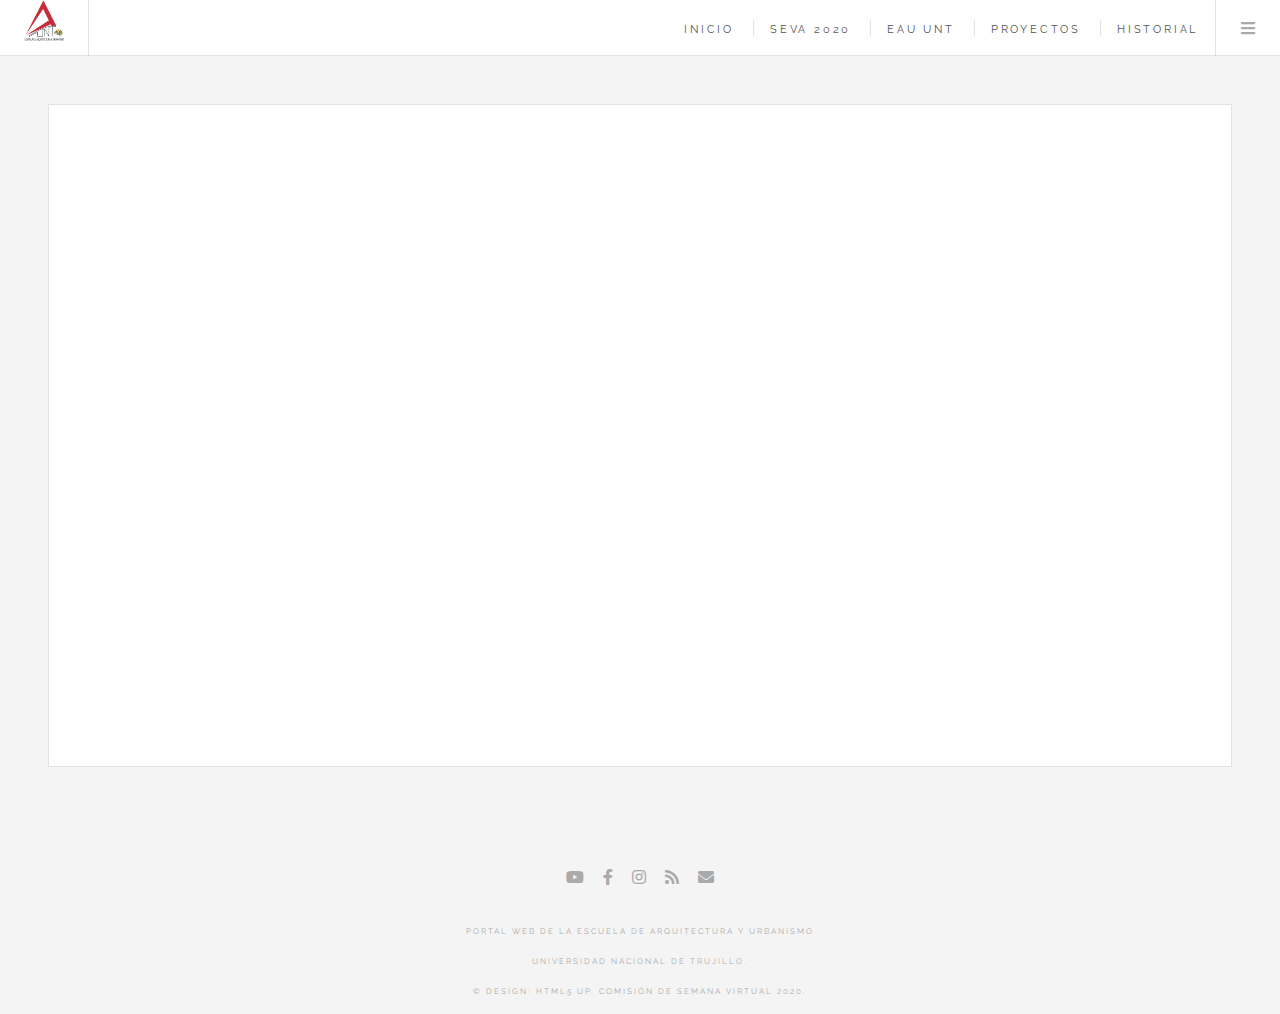
<file: contacto.html>
<!DOCTYPE HTML>
<!--
	Universidad Nacional de Trujillo
	Escuela de Arquitectura y Urbanismo
	Template from Future Imperfect by HTML5 UP
	html5up.net | @ajlkn
	Free for personal and commercial use under the CCA 3.0 license (html5up.net/license)
	Plantilla de Future Imperfect by HTML5 UP (html5up.net|@ajlkn)
	Modificado por alumnos de la escuela de arquitectura y urbanismo de la universidad nacional de Trujillo para propósitos no comerciales.
	Referencias personales de los alumnos en /staff.html
-->
<html>
	<head>
		<title>Inicio</title>
		<meta charset="utf-8" />
		<meta name="viewport" content="width=device-width, initial-scale=1, user-scalable=no" />
		<link rel="stylesheet" href="assets/css/main.css" />
		</head>
	<body class="is-preload">

		<!-- Wrapper -->
			<div id="wrapper">

				<!-- Header -->
						<header id="header">
						<h1><a href="Index.html">
							<img alt="Logo AU" src="images/LOGO AU.png" width="40px" />
							</a></h1>
						<nav class="links">	
							<ul class="align-right">
								<li><a href="Index.html">Inicio</a></li>
                                <li><a href="seva2020">SEVA 2020</a></li>
								<li><a href="ceau.html">EAU UNT</a></li>
								<li><a href="galeria proyectos.html">Proyectos</a></li>
								<li><a style="margin-right: 1.5em" href="historial.html">Historial</a></li>
							</ul>	
						</nav>
						<nav class="main">
							<ul>
									<li class="menu">
									<a class="fa-bars" href="#menu">Menu</a>
								</li>
							</ul>
						</nav>
					</header>

				<!-- Menu -->
					<section id="menu">

						<!-- Search 
							<section>
								<form class="search" method="get" action="#">
									<input type="text" name="query" placeholder="Search" />
								</form>
							</section>
						-->

						<!-- Links -->
							<section>
								<ul class="links">
									<li>
										<a href="Index.html">
											<h3>Inicio</h3>
											<p>Conócenos</p>
										</a>
									</li>
									<li>
										<a href="seva2020.html">
											<h3>SEVA 2020</h3>
											<p>¡Semana Virtual!</p>
										</a>
									</li>
									<li>
										<a href="ceau.html">
											<h3>EAU UNT</h3>
											<p>Escuela de Arquitectura y Urbanismo</p>
										</a>
									</li>
									<li>
										<a href="galeria proyectos.html">
											<h3>Proyectos</h3>
											<p>¡Conoce a nuestros alumnos y sus proyectos!</p>
										</a>
									</li>
									<li>
										<a href="historial.html">
											<h3>Historial </h3>
											<p>Mira los eventos anteriores de la escuela</p>
										</a>
									</li>
								</ul>
							</section>

						<!-- Actions
							<section>
								<ul class="actions stacked">
									<li><a href="#" class="button large fit">Log In</a></li>
								</ul>
							</section>
							-->
					</section>
						 
				<!-- Main -->
			  <div id="main">
						<!--Upper Main-->
						<article class="post">
							<iframe height="588" title="Embedded Wufoo Form" allowtransparency="true" frameborder="0" scrolling="no" style="width:100%;border:none" src="https://vardem.wufoo.com/embed/m1kvh6190fk4wq9/"> <a href="https://vardem.wufoo.com/forms/m1kvh6190fk4wq9/">Fill out my Wufoo form!</a> </iframe>
							</article>

						
<!-- Footer -->
	

				</div>
		</div>
				  </body>
		
	<section id="footer" align="center">
						<ul class="icons">
							<li><a target="_blank" href="#" class="icon brands fa-youtube"><span class="label">Youtube</span></a></li>
							<li><a target="_blank" href="https://www.facebook.com/Arquitectura.UNT" class="icon brands fa-facebook-f"><span class="label">Facebook</span></a></li>
							<li><a target="_blank" href="https://www.instagram.com/arquitectura.unt" class="icon brands fa-instagram"><span class="label">Instagram</span></a></li>	
							<li><a target="_blank" href="https://www.unitru.edu.pe/" class="icon solid fa-rss"><span class="label">RSS</span></a></li>
							<li><a target="_blank" href="contacto.html" class="icon solid fa-envelope"><span class="label">Email</span></a></li>
						</ul>
						<p class="copyright">Portal web de la Escuela de arquitectura y Urbanismo</p>
						<p class="copyright"><a target="_blank" href="https://www.unitru.edu.pe/">Universidad Nacional de Trujillo.</a></p>
						<p class="copyright">&copy;  Design: <a>HTML5 UP</a>. Comisión de Semana Virtual 2020.</p>
	</section>
</html>
</file>
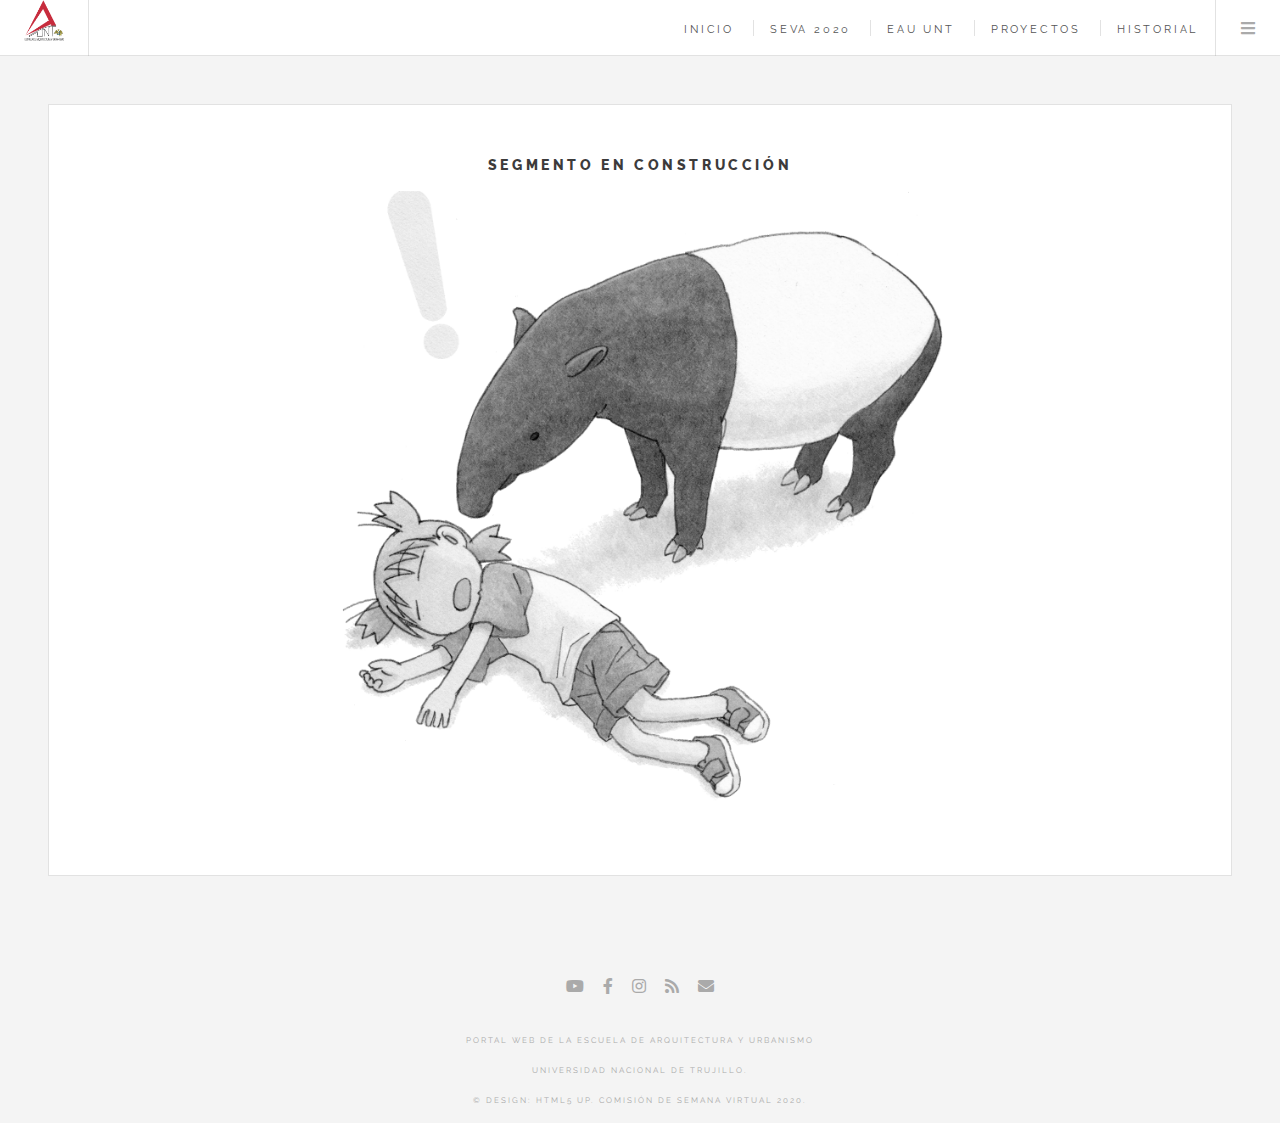
<file: historial.html>
<!DOCTYPE HTML>
<!--
	Universidad Nacional de Trujillo
	Escuela de Arquitectura y Urbanismo
	Template from Future Imperfect by HTML5 UP
	html5up.net | @ajlkn
	Free for personal and commercial use under the CCA 3.0 license (html5up.net/license)
	Plantilla de Future Imperfect by HTML5 UP (html5up.net|@ajlkn)
	Modificado por alumnos de la escuela de arquitectura y urbanismo de la universidad nacional de Trujillo para propósitos no comerciales.
	Referencias personales de los alumnos en /staff.html
-->
<html>
	<head>
		<title>Inicio</title>
		<meta charset="utf-8" />
		<meta name="viewport" content="width=device-width, initial-scale=1, user-scalable=no" />
		<link rel="stylesheet" href="assets/css/main.css" />
		</head>
	<body class="is-preload">

		<!-- Wrapper -->
			<div id="wrapper">

				<!-- Header -->
						<header id="header">
						<h1><a href="Index.html">
							<img alt="Logo AU" src="images/LOGO AU.png" width="40px" />
							</a></h1>
						<nav class="links">	
							<ul class="align-right">
								<li><a href="Index.html">Inicio</a></li>
                                <li><a href="seva2020">SEVA 2020</a></li>
								<li><a href="ceau.html">EAU UNT</a></li>
								<li><a href="galeria proyectos.html">Proyectos</a></li>
								<li><a style="margin-right: 1.5em" href="historial.html">Historial</a></li>
							</ul>	
						</nav>
						<nav class="main">
							<ul>
									<li class="menu">
									<a class="fa-bars" href="#menu">Menu</a>
								</li>
							</ul>
						</nav>
					</header>

				<!-- Menu -->
					<section id="menu">

						<!-- Search 
							<section>
								<form class="search" method="get" action="#">
									<input type="text" name="query" placeholder="Search" />
								</form>
							</section>
						-->

						<!-- Links -->
							<section>
								<ul class="links">
									<li>
										<a href="Index.html">
											<h3>Inicio</h3>
											<p>Conócenos</p>
										</a>
									</li>
									<li>
										<a href="seva2020.html">
											<h3>SEVA 2020</h3>
											<p>¡Semana Virtual!</p>
										</a>
									</li>
									<li>
										<a href="ceau.html">
											<h3>EAU UNT</h3>
											<p>Escuela de Arquitectura y Urbanismo</p>
										</a>
									</li>
									<li>
										<a href="galeria proyectos.html">
											<h3>Proyectos</h3>
											<p>¡Conoce a nuestros alumnos y sus proyectos!</p>
										</a>
									</li>
									<li>
										<a href="historial.html">
											<h3>Historial </h3>
											<p>Mira los eventos anteriores de la escuela</p>
										</a>
									</li>
								</ul>
							</section>

						
							
					</section>
						 
				<!-- Main -->
			  <div id="main">
						<!--Upper Main-->
						<article class="post">
							<div class="image main" align="center">
							<h3> segmento en construcción</h3>
								<a style="filter: grayscale(50)">
								<img src="images/1538386173311.png" alt="">
									</a>
							</div>
							
								 </article>

						
<!-- Footer -->
	

				</div>
		</div>
				  </body>
		
	<section id="footer" align="center">
						<ul class="icons">
							<li><a target="_blank" href="#" class="icon brands fa-youtube"><span class="label">Youtube</span></a></li>
							<li><a target="_blank" href="https://www.facebook.com/Arquitectura.UNT" class="icon brands fa-facebook-f"><span class="label">Facebook</span></a></li>
							<li><a target="_blank" href="https://www.instagram.com/arquitectura.unt" class="icon brands fa-instagram"><span class="label">Instagram</span></a></li>	
							<li><a target="_blank" href="https://www.unitru.edu.pe/" class="icon solid fa-rss"><span class="label">RSS</span></a></li>
							<li><a target="_blank" href="contacto.html" class="icon solid fa-envelope"><span class="label">Email</span></a></li>
						</ul>
						<p class="copyright">Portal web de la Escuela de arquitectura y Urbanismo</p>
						<p class="copyright"><a target="_blank" href="https://www.unitru.edu.pe/">Universidad Nacional de Trujillo.</a></p>
						<p class="copyright">&copy;  Design: <a>HTML5 UP</a>. Comisión de Semana Virtual 2020.</p>
	</section>
</html>
</file>
<file: assets/css/main.css>
@import url(fontawesome-all.min.css);
@import url("https://fonts.googleapis.com/css?family=Source+Sans+Pro:400,700|Raleway:400,800,900");

/*
	Future Imperfect by HTML5 UP
	html5up.net | @ajlkn
	Free for personal and commercial use under the CCA 3.0 license (html5up.net/license)
*/

html,body,div,span,applet,object,iframe,h1,h2,h3,h4,h5,h6,p,blockquote,pre,a,abbr,acronym,address,big,cite,code,del,dfn,em,img,ins,kbd,q,s,samp,small,strike,strong,sub,sup,tt,var,b,u,i,center,dl,dt,dd,ol,ul,li,fieldset,form,label,legend,table,caption,tbody,tfoot,thead,tr,th,td,article,aside,canvas,details,embed,figure,figcaption,footer,header,hgroup,menu,nav,output,ruby,section,summary,time,mark,audio,video 
{
    margin: 0;
    padding: 0;
    border: 0;
    font-size: 100%;
    font: inherit;
    vertical-align: baseline;
}

article,
aside,
details,
figcaption,
figure,
footer,
header,
hgroup,
menu,
nav,
section {
    display: block;
}

body {
    line-height: 1;
}

ol,
ul {
    list-style: none;
}

blockquote,
q {
    quotes: none;
}

blockquote:before,
blockquote:after,
q:before,
q:after {
    content: '';
    content: none;
}

table {
    border-collapse: collapse;
    border-spacing: 0;
}

body {
    -webkit-text-size-adjust: none;
}

mark {
    background-color: transparent;
    color: inherit;
}

input::-moz-focus-inner {
    border: 0;
    padding: 0;
}

input,
select,
textarea {
    -moz-appearance: none;
    -webkit-appearance: none;
    -ms-appearance: none;
    appearance: none;
}


/* Basic */

@-ms-viewport {
    width: device-width;
}

body {
    -ms-overflow-style: scrollbar;
}

@media screen and (max-width: 480px) {
    html,
    body {
        min-width: 320px;
    }
}

html {
    box-sizing: border-box;
}

*,
*:before,
*:after {
    box-sizing: inherit;
}

body {
    background: #f4f4f4;
}

body.is-preload *,
body.is-preload *:before,
body.is-preload *:after {
    -moz-animation: none !important;
    -webkit-animation: none !important;
    -ms-animation: none !important;
    animation: none !important;
    -moz-transition: none !important;
    -webkit-transition: none !important;
    -ms-transition: none !important;
    transition: none !important;
}


/* Type */

body,
input,
select,
textarea {
    color: #555;
    font-family: "Source Sans Pro", Helvetica, sans-serif;
    font-size: 14pt;
    font-weight: 400;
    line-height: 1.75;
}

@media screen and (max-width: 1680px) {
    body,
    input,
    select,
    textarea {
        font-size: 12pt;
    }
}

@media screen and (max-width: 1280px) {
    body,
    input,
    select,
    textarea {
        font-size: 12pt;
    }
}

@media screen and (max-width: 980px) {
    body,
    input,
    select,
    textarea {
        font-size: 12pt;
    }
}

@media screen and (max-width: 736px) {
    body,
    input,
    select,
    textarea {
        font-size: 12pt;
    }
}

@media screen and (max-width: 480px) {
    body,
    input,
    select,
    textarea {
        font-size: 12pt;
    }
}

a {
    -moz-transition: color 0.2s ease, border-bottom-color 0.2s ease;
    -webkit-transition: color 0.2s ease, border-bottom-color 0.2s ease;
    -ms-transition: color 0.2s ease, border-bottom-color 0.2s ease;
    transition: color 0.2s ease, border-bottom-color 0.2s ease;
    /*border-bottom: dotted 1px rgba(160, 160, 160, 0.65);*/
    color: inherit;
    text-decoration: none;
}

a:before {
    -moz-transition: color 0.2s ease;
    -webkit-transition: color 0.2s ease;
    -ms-transition: color 0.2s ease;
    transition: color 0.2s ease;
}

a:hover {
    border-bottom-color: transparent;
    color: black;
}

a:hover:before {
    color: red !important;
}

strong,
b {
    color: #3c3b3b;
    font-weight: 700;
}

em,
i {
    font-style: italic;
}

p {
    margin: 0 0 2em 0;
}

h1,
h2,
h3,
h4,
h5,
h6 {
    color: #3c3b3b;
    font-family: "Raleway", Helvetica, sans-serif;
    font-weight: 800;
    letter-spacing: 0.25em;
    line-height: 1.65;
    margin: 0 0 1em 0;
    text-transform: uppercase;
}

h1 a,
h2 a,
h3 a,
h4 a,
h5 a,
h6 a {
    color: inherit;
    border-bottom: 0;
}

h2 {
    font-size: 1.1em;
}

h3 {
    font-size: 0.9em;
}

h4 {
    font-size: 0.7em;
}

h5 {
    font-size: 0.7em;
}

h6 {
    font-size: 0.7em;
}

sub {
    font-size: 0.8em;
    position: relative;
    top: 0.5em;
}

sup {
    font-size: 0.8em;
    position: relative;
    top: -0.5em;
}

blockquote {
    border-left: solid 4px rgba(160, 160, 160, 0.3);
    font-style: italic;
    margin: 0 0 2em 0;
    padding: 0.5em 0 0.5em 2em;
}

code {
    background: rgba(160, 160, 160, 0.075);
    border: solid 1px rgba(160, 160, 160, 0.3);
    font-family: "Courier New", monospace;
    font-size: 0.9em;
    margin: 0 0.25em;
    padding: 0.25em 0.65em;
}

pre {
    -webkit-overflow-scrolling: touch;
    font-family: "Courier New", monospace;
    font-size: 0.9em;
    margin: 0 0 2em 0;
}

pre code {
    display: block;
    line-height: 1.75em;
    padding: 1em 1.5em;
    overflow-x: auto;
}

hr {
    border: 0;
    border-bottom: solid 1px rgba(160, 160, 160, 0.3);
    margin: 2em 0;
}

hr.major {
    margin: 3em 0;
}

.align-left {
    text-align: left;
}

.align-center {
    text-align: center;
}

.align-right {
    text-align: right;
}


/* Row */

.row {
    display: flex;
    flex-wrap: wrap;
    box-sizing: border-box;
    align-items: stretch;
}

.row>* {
    box-sizing: border-box;
}

.row.gtr-uniform>*> :last-child {
    margin-bottom: 0;
}

.row.aln-left {
    justify-content: flex-start;
}

.row.aln-center {
    justify-content: center;
}

.row.aln-right {
    justify-content: flex-end;
}

.row.aln-top {
    align-items: flex-start;
}

.row.aln-middle {
    align-items: center;
}

.row.aln-bottom {
    align-items: flex-end;
}

.row>.imp {
    order: -1;
}

.row>.col-1 {
    width: 8.33333%;
}

.row>.off-1 {
    margin-left: 8.33333%;
}

.row>.col-2 {
    width: 16.66667%;
}

.row>.off-2 {
    margin-left: 16.66667%;
}

.row>.col-3 {
    width: 25%;
}

.row>.off-3 {
    margin-left: 25%;
}

.row>.col-4 {
    width: 33.33333%;
}

.row>.off-4 {
    margin-left: 33.33333%;
}

.row>.col-5 {
    width: 41.66667%;
}

.row>.off-5 {
    margin-left: 41.66667%;
}

.row>.col-6 {
    width: 50%;
}

.row>.off-6 {
    margin-left: 50%;
}

.row>.col-7 {
    width: 58.33333%;
}

.row>.off-7 {
    margin-left: 58.33333%;
}

.row>.col-8 {
    width: 66.66667%;
}

.row>.off-8 {
    margin-left: 66.66667%;
}

.row>.col-9 {
    width: 75%;
}

.row>.off-9 {
    margin-left: 75%;
}

.row>.col-10 {
    width: 83.33333%;
}

.row>.off-10 {
    margin-left: 83.33333%;
}

.row>.col-11 {
    width: 91.66667%;
}

.row>.off-11 {
    margin-left: 91.66667%;
}

.row>.col-12 {
    width: 100%;
}

.row>.off-12 {
    margin-left: 100%;
}

.row.gtr-0 {
    margin-top: 0;
    margin-left: 0em;
}

.row.gtr-0>* {
    padding: 0 0 0 0em;
}

.row.gtr-0.gtr-uniform {
    margin-top: 0em;
}

.row.gtr-0.gtr-uniform>* {
    padding-top: 0em;
}

.row.gtr-25 {
    margin-top: 0;
    margin-left: -0.25em;
}

.row.gtr-25>* {
    padding: 0 0 0 0.25em;
}

.row.gtr-25.gtr-uniform {
    margin-top: -0.25em;
}

.row.gtr-25.gtr-uniform>* {
    padding-top: 0.25em;
}

.row.gtr-50 {
    margin-top: 0;
    margin-left: -0.5em;
}

.row.gtr-50>* {
    padding: 0 0 0 0.5em;
}

.row.gtr-50.gtr-uniform {
    margin-top: -0.5em;
}

.row.gtr-50.gtr-uniform>* {
    padding-top: 0.5em;
}

.row {
    margin-top: 0;
    margin-left: -1em;
}

.row>* {
    padding: 0 0 0 1em;
}

.row.gtr-uniform {
    margin-top: -1em;
}

.row.gtr-uniform>* {
    padding-top: 1em;
}

.row.gtr-150 {
    margin-top: 0;
    margin-left: -1.5em;
}

.row.gtr-150>* {
    padding: 0 0 0 1.5em;
}

.row.gtr-150.gtr-uniform {
    margin-top: -1.5em;
}

.row.gtr-150.gtr-uniform>* {
    padding-top: 1.5em;
}

.row.gtr-200 {
    margin-top: 0;
    margin-left: -2em;
}

.row.gtr-200>* {
    padding: 0 0 0 2em;
}

.row.gtr-200.gtr-uniform {
    margin-top: -2em;
}

.row.gtr-200.gtr-uniform>* {
    padding-top: 2em;
}

@media screen and (max-width: 1680px) {
    .row {
        display: flex;
        flex-wrap: wrap;
        box-sizing: border-box;
        align-items: stretch;
    }
    .row>* {
        box-sizing: border-box;
    }
    .row.gtr-uniform>*> :last-child {
        margin-bottom: 0;
    }
    .row.aln-left {
        justify-content: flex-start;
    }
    .row.aln-center {
        justify-content: center;
    }
    .row.aln-right {
        justify-content: flex-end;
    }
    .row.aln-top {
        align-items: flex-start;
    }
    .row.aln-middle {
        align-items: center;
    }
    .row.aln-bottom {
        align-items: flex-end;
    }
    .row>.imp-xlarge {
        order: -1;
    }
    .row>.col-1-xlarge {
        width: 8.33333%;
    }
    .row>.off-1-xlarge {
        margin-left: 8.33333%;
    }
    .row>.col-2-xlarge {
        width: 16.66667%;
    }
    .row>.off-2-xlarge {
        margin-left: 16.66667%;
    }
    .row>.col-3-xlarge {
        width: 25%;
    }
    .row>.off-3-xlarge {
        margin-left: 25%;
    }
    .row>.col-4-xlarge {
        width: 33.33333%;
    }
    .row>.off-4-xlarge {
        margin-left: 33.33333%;
    }
    .row>.col-5-xlarge {
        width: 41.66667%;
    }
    .row>.off-5-xlarge {
        margin-left: 41.66667%;
    }
    .row>.col-6-xlarge {
        width: 50%;
    }
    .row>.off-6-xlarge {
        margin-left: 50%;
    }
    .row>.col-7-xlarge {
        width: 58.33333%;
    }
    .row>.off-7-xlarge {
        margin-left: 58.33333%;
    }
    .row>.col-8-xlarge {
        width: 66.66667%;
    }
    .row>.off-8-xlarge {
        margin-left: 66.66667%;
    }
    .row>.col-9-xlarge {
        width: 75%;
    }
    .row>.off-9-xlarge {
        margin-left: 75%;
    }
    .row>.col-10-xlarge {
        width: 83.33333%;
    }
    .row>.off-10-xlarge {
        margin-left: 83.33333%;
    }
    .row>.col-11-xlarge {
        width: 91.66667%;
    }
    .row>.off-11-xlarge {
        margin-left: 91.66667%;
    }
    .row>.col-12-xlarge {
        width: 100%;
    }
    .row>.off-12-xlarge {
        margin-left: 100%;
    }
    .row.gtr-0 {
        margin-top: 0;
        margin-left: 0em;
    }
    .row.gtr-0>* {
        padding: 0 0 0 0em;
    }
    .row.gtr-0.gtr-uniform {
        margin-top: 0em;
    }
    .row.gtr-0.gtr-uniform>* {
        padding-top: 0em;
    }
    .row.gtr-25 {
        margin-top: 0;
        margin-left: -0.25em;
    }
    .row.gtr-25>* {
        padding: 0 0 0 0.25em;
    }
    .row.gtr-25.gtr-uniform {
        margin-top: -0.25em;
    }
    .row.gtr-25.gtr-uniform>* {
        padding-top: 0.25em;
    }
    .row.gtr-50 {
        margin-top: 0;
        margin-left: -0.5em;
    }
    .row.gtr-50>* {
        padding: 0 0 0 0.5em;
    }
    .row.gtr-50.gtr-uniform {
        margin-top: -0.5em;
    }
    .row.gtr-50.gtr-uniform>* {
        padding-top: 0.5em;
    }
    .row {
        margin-top: 0;
        margin-left: -1em;
    }
    .row>* {
        padding: 0 0 0 1em;
    }
    .row.gtr-uniform {
        margin-top: -1em;
    }
    .row.gtr-uniform>* {
        padding-top: 1em;
    }
    .row.gtr-150 {
        margin-top: 0;
        margin-left: -1.5em;
    }
    .row.gtr-150>* {
        padding: 0 0 0 1.5em;
    }
    .row.gtr-150.gtr-uniform {
        margin-top: -1.5em;
    }
    .row.gtr-150.gtr-uniform>* {
        padding-top: 1.5em;
    }
    .row.gtr-200 {
        margin-top: 0;
        margin-left: -2em;
    }
    .row.gtr-200>* {
        padding: 0 0 0 2em;
    }
    .row.gtr-200.gtr-uniform {
        margin-top: -2em;
    }
    .row.gtr-200.gtr-uniform>* {
        padding-top: 2em;
    }
}

@media screen and (max-width: 1280px) {
    .row {
        display: flex;
        flex-wrap: wrap;
        box-sizing: border-box;
        align-items: stretch;
    }
    .row>* {
        box-sizing: border-box;
    }
    .row.gtr-uniform>*> :last-child {
        margin-bottom: 0;
    }
    .row.aln-left {
        justify-content: flex-start;
    }
    .row.aln-center {
        justify-content: center;
    }
    .row.aln-right {
        justify-content: flex-end;
    }
    .row.aln-top {
        align-items: flex-start;
    }
    .row.aln-middle {
        align-items: center;
    }
    .row.aln-bottom {
        align-items: flex-end;
    }
    .row>.imp-large {
        order: -1;
    }
    .row>.col-1-large {
        width: 8.33333%;
    }
    .row>.off-1-large {
        margin-left: 8.33333%;
    }
    .row>.col-2-large {
        width: 16.66667%;
    }
    .row>.off-2-large {
        margin-left: 16.66667%;
    }
    .row>.col-3-large {
        width: 25%;
    }
    .row>.off-3-large {
        margin-left: 25%;
    }
    .row>.col-4-large {
        width: 33.33333%;
    }
    .row>.off-4-large {
        margin-left: 33.33333%;
    }
    .row>.col-5-large {
        width: 41.66667%;
    }
    .row>.off-5-large {
        margin-left: 41.66667%;
    }
    .row>.col-6-large {
        width: 50%;
    }
    .row>.off-6-large {
        margin-left: 50%;
    }
    .row>.col-7-large {
        width: 58.33333%;
    }
    .row>.off-7-large {
        margin-left: 58.33333%;
    }
    .row>.col-8-large {
        width: 66.66667%;
    }
    .row>.off-8-large {
        margin-left: 66.66667%;
    }
    .row>.col-9-large {
        width: 75%;
    }
    .row>.off-9-large {
        margin-left: 75%;
    }
    .row>.col-10-large {
        width: 83.33333%;
    }
    .row>.off-10-large {
        margin-left: 83.33333%;
    }
    .row>.col-11-large {
        width: 91.66667%;
    }
    .row>.off-11-large {
        margin-left: 91.66667%;
    }
    .row>.col-12-large {
        width: 100%;
    }
    .row>.off-12-large {
        margin-left: 100%;
    }
    .row.gtr-0 {
        margin-top: 0;
        margin-left: 0em;
    }
    .row.gtr-0>* {
        padding: 0 0 0 0em;
    }
    .row.gtr-0.gtr-uniform {
        margin-top: 0em;
    }
    .row.gtr-0.gtr-uniform>* {
        padding-top: 0em;
    }
    .row.gtr-25 {
        margin-top: 0;
        margin-left: -0.25em;
    }
    .row.gtr-25>* {
        padding: 0 0 0 0.25em;
    }
    .row.gtr-25.gtr-uniform {
        margin-top: -0.25em;
    }
    .row.gtr-25.gtr-uniform>* {
        padding-top: 0.25em;
    }
    .row.gtr-50 {
        margin-top: 0;
        margin-left: -0.5em;
    }
    .row.gtr-50>* {
        padding: 0 0 0 0.5em;
    }
    .row.gtr-50.gtr-uniform {
        margin-top: -0.5em;
    }
    .row.gtr-50.gtr-uniform>* {
        padding-top: 0.5em;
    }
    .row {
        margin-top: 0;
        margin-left: -1em;
    }
    .row>* {
        padding: 0 0 0 1em;
    }
    .row.gtr-uniform {
        margin-top: -1em;
    }
    .row.gtr-uniform>* {
        padding-top: 1em;
    }
    .row.gtr-150 {
        margin-top: 0;
        margin-left: -1.5em;
    }
    .row.gtr-150>* {
        padding: 0 0 0 1.5em;
    }
    .row.gtr-150.gtr-uniform {
        margin-top: -1.5em;
    }
    .row.gtr-150.gtr-uniform>* {
        padding-top: 1.5em;
    }
    .row.gtr-200 {
        margin-top: 0;
        margin-left: -2em;
    }
    .row.gtr-200>* {
        padding: 0 0 0 2em;
    }
    .row.gtr-200.gtr-uniform {
        margin-top: -2em;
    }
    .row.gtr-200.gtr-uniform>* {
        padding-top: 2em;
    }
}

@media screen and (max-width: 980px) {
    .row {
        display: flex;
        flex-wrap: wrap;
        box-sizing: border-box;
        align-items: stretch;
    }
    .row>* {
        box-sizing: border-box;
    }
    .row.gtr-uniform>*> :last-child {
        margin-bottom: 0;
    }
    .row.aln-left {
        justify-content: flex-start;
    }
    .row.aln-center {
        justify-content: center;
    }
    .row.aln-right {
        justify-content: flex-end;
    }
    .row.aln-top {
        align-items: flex-start;
    }
    .row.aln-middle {
        align-items: center;
    }
    .row.aln-bottom {
        align-items: flex-end;
    }
    .row>.imp-medium {
        order: -1;
    }
    .row>.col-1-medium {
        width: 8.33333%;
    }
    .row>.off-1-medium {
        margin-left: 8.33333%;
    }
    .row>.col-2-medium {
        width: 16.66667%;
    }
    .row>.off-2-medium {
        margin-left: 16.66667%;
    }
    .row>.col-3-medium {
        width: 25%;
    }
    .row>.off-3-medium {
        margin-left: 25%;
    }
    .row>.col-4-medium {
        width: 33.33333%;
    }
    .row>.off-4-medium {
        margin-left: 33.33333%;
    }
    .row>.col-5-medium {
        width: 41.66667%;
    }
    .row>.off-5-medium {
        margin-left: 41.66667%;
    }
    .row>.col-6-medium {
        width: 50%;
    }
    .row>.off-6-medium {
        margin-left: 50%;
    }
    .row>.col-7-medium {
        width: 58.33333%;
    }
    .row>.off-7-medium {
        margin-left: 58.33333%;
    }
    .row>.col-8-medium {
        width: 66.66667%;
    }
    .row>.off-8-medium {
        margin-left: 66.66667%;
    }
    .row>.col-9-medium {
        width: 75%;
    }
    .row>.off-9-medium {
        margin-left: 75%;
    }
    .row>.col-10-medium {
        width: 83.33333%;
    }
    .row>.off-10-medium {
        margin-left: 83.33333%;
    }
    .row>.col-11-medium {
        width: 91.66667%;
    }
    .row>.off-11-medium {
        margin-left: 91.66667%;
    }
    .row>.col-12-medium {
        width: 100%;
    }
    .row>.off-12-medium {
        margin-left: 100%;
    }
    .row.gtr-0 {
        margin-top: 0;
        margin-left: 0em;
    }
    .row.gtr-0>* {
        padding: 0 0 0 0em;
    }
    .row.gtr-0.gtr-uniform {
        margin-top: 0em;
    }
    .row.gtr-0.gtr-uniform>* {
        padding-top: 0em;
    }
    .row.gtr-25 {
        margin-top: 0;
        margin-left: -0.25em;
    }
    .row.gtr-25>* {
        padding: 0 0 0 0.25em;
    }
    .row.gtr-25.gtr-uniform {
        margin-top: -0.25em;
    }
    .row.gtr-25.gtr-uniform>* {
        padding-top: 0.25em;
    }
    .row.gtr-50 {
        margin-top: 0;
        margin-left: -0.5em;
    }
    .row.gtr-50>* {
        padding: 0 0 0 0.5em;
    }
    .row.gtr-50.gtr-uniform {
        margin-top: -0.5em;
    }
    .row.gtr-50.gtr-uniform>* {
        padding-top: 0.5em;
    }
    .row {
        margin-top: 0;
        margin-left: -1em;
    }
    .row>* {
        padding: 0 0 0 1em;
    }
    .row.gtr-uniform {
        margin-top: -1em;
    }
    .row.gtr-uniform>* {
        padding-top: 1em;
    }
    .row.gtr-150 {
        margin-top: 0;
        margin-left: -1.5em;
    }
    .row.gtr-150>* {
        padding: 0 0 0 1.5em;
    }
    .row.gtr-150.gtr-uniform {
        margin-top: -1.5em;
    }
    .row.gtr-150.gtr-uniform>* {
        padding-top: 1.5em;
    }
    .row.gtr-200 {
        margin-top: 0;
        margin-left: -2em;
    }
    .row.gtr-200>* {
        padding: 0 0 0 2em;
    }
    .row.gtr-200.gtr-uniform {
        margin-top: -2em;
    }
    .row.gtr-200.gtr-uniform>* {
        padding-top: 2em;
    }
}

@media screen and (max-width: 736px) {
    .row {
        display: flex;
        flex-wrap: wrap;
        box-sizing: border-box;
        align-items: stretch;
    }
    .row>* {
        box-sizing: border-box;
    }
    .row.gtr-uniform>*> :last-child {
        margin-bottom: 0;
    }
    .row.aln-left {
        justify-content: flex-start;
    }
    .row.aln-center {
        justify-content: center;
    }
    .row.aln-right {
        justify-content: flex-end;
    }
    .row.aln-top {
        align-items: flex-start;
    }
    .row.aln-middle {
        align-items: center;
    }
    .row.aln-bottom {
        align-items: flex-end;
    }
    .row>.imp-small {
        order: -1;
    }
    .row>.col-1-small {
        width: 8.33333%;
    }
    .row>.off-1-small {
        margin-left: 8.33333%;
    }
    .row>.col-2-small {
        width: 16.66667%;
    }
    .row>.off-2-small {
        margin-left: 16.66667%;
    }
    .row>.col-3-small {
        width: 25%;
    }
    .row>.off-3-small {
        margin-left: 25%;
    }
    .row>.col-4-small {
        width: 33.33333%;
    }
    .row>.off-4-small {
        margin-left: 33.33333%;
    }
    .row>.col-5-small {
        width: 41.66667%;
    }
    .row>.off-5-small {
        margin-left: 41.66667%;
    }
    .row>.col-6-small {
        width: 50%;
    }
    .row>.off-6-small {
        margin-left: 50%;
    }
    .row>.col-7-small {
        width: 58.33333%;
    }
    .row>.off-7-small {
        margin-left: 58.33333%;
    }
    .row>.col-8-small {
        width: 66.66667%;
    }
    .row>.off-8-small {
        margin-left: 66.66667%;
    }
    .row>.col-9-small {
        width: 75%;
    }
    .row>.off-9-small {
        margin-left: 75%;
    }
    .row>.col-10-small {
        width: 83.33333%;
    }
    .row>.off-10-small {
        margin-left: 83.33333%;
    }
    .row>.col-11-small {
        width: 91.66667%;
    }
    .row>.off-11-small {
        margin-left: 91.66667%;
    }
    .row>.col-12-small {
        width: 100%;
    }
    .row>.off-12-small {
        margin-left: 100%;
    }
    .row.gtr-0 {
        margin-top: 0;
        margin-left: 0em;
    }
    .row.gtr-0>* {
        padding: 0 0 0 0em;
    }
    .row.gtr-0.gtr-uniform {
        margin-top: 0em;
    }
    .row.gtr-0.gtr-uniform>* {
        padding-top: 0em;
    }
    .row.gtr-25 {
        margin-top: 0;
        margin-left: -0.25em;
    }
    .row.gtr-25>* {
        padding: 0 0 0 0.25em;
    }
    .row.gtr-25.gtr-uniform {
        margin-top: -0.25em;
    }
    .row.gtr-25.gtr-uniform>* {
        padding-top: 0.25em;
    }
    .row.gtr-50 {
        margin-top: 0;
        margin-left: -0.5em;
    }
    .row.gtr-50>* {
        padding: 0 0 0 0.5em;
    }
    .row.gtr-50.gtr-uniform {
        margin-top: -0.5em;
    }
    .row.gtr-50.gtr-uniform>* {
        padding-top: 0.5em;
    }
    .row {
        margin-top: 0;
        margin-left: -1em;
    }
    .row>* {
        padding: 0 0 0 1em;
    }
    .row.gtr-uniform {
        margin-top: -1em;
    }
    .row.gtr-uniform>* {
        padding-top: 1em;
    }
    .row.gtr-150 {
        margin-top: 0;
        margin-left: -1.5em;
    }
    .row.gtr-150>* {
        padding: 0 0 0 1.5em;
    }
    .row.gtr-150.gtr-uniform {
        margin-top: -1.5em;
    }
    .row.gtr-150.gtr-uniform>* {
        padding-top: 1.5em;
    }
    .row.gtr-200 {
        margin-top: 0;
        margin-left: -2em;
    }
    .row.gtr-200>* {
        padding: 0 0 0 2em;
    }
    .row.gtr-200.gtr-uniform {
        margin-top: -2em;
    }
    .row.gtr-200.gtr-uniform>* {
        padding-top: 2em;
    }
}

@media screen and (max-width: 480px) {
    .row {
        display: flex;
        flex-wrap: wrap;
        box-sizing: border-box;
        align-items: stretch;
    }
    .row>* {
        box-sizing: border-box;
    }
    .row.gtr-uniform>*> :last-child {
        margin-bottom: 0;
    }
    .row.aln-left {
        justify-content: flex-start;
    }
    .row.aln-center {
        justify-content: center;
    }
    .row.aln-right {
        justify-content: flex-end;
    }
    .row.aln-top {
        align-items: flex-start;
    }
    .row.aln-middle {
        align-items: center;
    }
    .row.aln-bottom {
        align-items: flex-end;
    }
    .row>.imp-xsmall {
        order: -1;
    }
    .row>.col-1-xsmall {
        width: 8.33333%;
    }
    .row>.off-1-xsmall {
        margin-left: 8.33333%;
    }
    .row>.col-2-xsmall {
        width: 16.66667%;
    }
    .row>.off-2-xsmall {
        margin-left: 16.66667%;
    }
    .row>.col-3-xsmall {
        width: 25%;
    }
    .row>.off-3-xsmall {
        margin-left: 25%;
    }
    .row>.col-4-xsmall {
        width: 33.33333%;
    }
    .row>.off-4-xsmall {
        margin-left: 33.33333%;
    }
    .row>.col-5-xsmall {
        width: 41.66667%;
    }
    .row>.off-5-xsmall {
        margin-left: 41.66667%;
    }
    .row>.col-6-xsmall {
        width: 50%;
    }
    .row>.off-6-xsmall {
        margin-left: 50%;
    }
    .row>.col-7-xsmall {
        width: 58.33333%;
    }
    .row>.off-7-xsmall {
        margin-left: 58.33333%;
    }
    .row>.col-8-xsmall {
        width: 66.66667%;
    }
    .row>.off-8-xsmall {
        margin-left: 66.66667%;
    }
    .row>.col-9-xsmall {
        width: 75%;
    }
    .row>.off-9-xsmall {
        margin-left: 75%;
    }
    .row>.col-10-xsmall {
        width: 83.33333%;
    }
    .row>.off-10-xsmall {
        margin-left: 83.33333%;
    }
    .row>.col-11-xsmall {
        width: 91.66667%;
    }
    .row>.off-11-xsmall {
        margin-left: 91.66667%;
    }
    .row>.col-12-xsmall {
        width: 100%;
    }
    .row>.off-12-xsmall {
        margin-left: 100%;
    }
    .row.gtr-0 {
        margin-top: 0;
        margin-left: 0em;
    }
    .row.gtr-0>* {
        padding: 0 0 0 0em;
    }
    .row.gtr-0.gtr-uniform {
        margin-top: 0em;
    }
    .row.gtr-0.gtr-uniform>* {
        padding-top: 0em;
    }
    .row.gtr-25 {
        margin-top: 0;
        margin-left: -0.25em;
    }
    .row.gtr-25>* {
        padding: 0 0 0 0.25em;
    }
    .row.gtr-25.gtr-uniform {
        margin-top: -0.25em;
    }
    .row.gtr-25.gtr-uniform>* {
        padding-top: 0.25em;
    }
    .row.gtr-50 {
        margin-top: 0;
        margin-left: -0.5em;
    }
    .row.gtr-50>* {
        padding: 0 0 0 0.5em;
    }
    .row.gtr-50.gtr-uniform {
        margin-top: -0.5em;
    }
    .row.gtr-50.gtr-uniform>* {
        padding-top: 0.5em;
    }
    .row {
        margin-top: 0;
        margin-left: -1em;
    }
    .row>* {
        padding: 0 0 0 1em;
    }
    .row.gtr-uniform {
        margin-top: -1em;
    }
    .row.gtr-uniform>* {
        padding-top: 1em;
    }
    .row.gtr-150 {
        margin-top: 0;
        margin-left: -1.5em;
    }
    .row.gtr-150>* {
        padding: 0 0 0 1.5em;
    }
    .row.gtr-150.gtr-uniform {
        margin-top: -1.5em;
    }
    .row.gtr-150.gtr-uniform>* {
        padding-top: 1.5em;
    }
    .row.gtr-200 {
        margin-top: 0;
        margin-left: -2em;
    }
    .row.gtr-200>* {
        padding: 0 0 0 2em;
    }
    .row.gtr-200.gtr-uniform {
        margin-top: -2em;
    }
    .row.gtr-200.gtr-uniform>* {
        padding-top: 2em;
    }
}


/* Author */

.author {
    display: -moz-flex;
    display: -webkit-flex;
    display: -ms-flex;
    display: flex;
    -moz-flex-direction: row;
    -webkit-flex-direction: row;
    -ms-flex-direction: row;
    flex-direction: row;
    -moz-align-items: center;
    -webkit-align-items: center;
    -ms-align-items: center;
    align-items: center;
    -moz-justify-content: -moz-flex-end;
    -webkit-justify-content: -webkit-flex-end;
    -ms-justify-content: -ms-flex-end;
    justify-content: flex-end;
    border-bottom: 0;
    font-family: "Raleway", Helvetica, sans-serif;
    font-size: 0.6em;
    font-weight: 400;
    letter-spacing: 0.25em;
    text-transform: uppercase;
    white-space: nowrap;
}

.author .name {
    -moz-transition: border-bottom-color 0.2s ease;
    -webkit-transition: border-bottom-color 0.2s ease;
    -ms-transition: border-bottom-color 0.2s ease;
    transition: border-bottom-color 0.2s ease;
    border-bottom: dotted 1px rgba(160, 160, 160, 0.65);
    display: block;
    margin: 0 1.5em 0 0;
}

.author img {
    border-radius: 100%;
    display: block;
    width: 4em;
}

.author:hover .name {
    border-bottom-color: transparent;
}


/* Blurb */

.blurb h2 {
    font-size: 0.8em;
    margin: 0 0 1.5em 0;
}

.blurb h3 {
    font-size: 0.7em;
}

.blurb p {
    font-size: 0.9em;
}


/* Box */

.box {
    border: solid 1px rgba(160, 160, 160, 0.3);
    margin-bottom: 2em;
    padding: 1.5em;
}

.box> :last-child,
.box> :last-child> :last-child,
.box> :last-child> :last-child> :last-child {
    margin-bottom: 0;
}

.box.alt {
    border: 0;
    border-radius: 0;
    padding: 0;
}



/*------/ Socials /------*/

.socials-a .list-inline-item:not(:last-child) {
    margin-right: 25px;
}


/* Button */

input[type="submit"],
input[type="reset"],
input[type="button"],
button,
.button {
    -moz-appearance: none;
    -webkit-appearance: none;
    -ms-appearance: none;
    appearance: none;
    -moz-transition: background-color 0.2s ease, box-shadow 0.2s ease, color 0.2s ease;
    -webkit-transition: background-color 0.2s ease, box-shadow 0.2s ease, color 0.2s ease;
    -ms-transition: background-color 0.2s ease, box-shadow 0.2s ease, color 0.2s ease;
    transition: background-color 0.2s ease, box-shadow 0.2s ease, color 0.2s ease;
    background-color: transparent;
    border: 0;
    box-shadow: inset 0 0 0 1px rgba(160, 160, 160, 0.3);
    color: #3c3b3b !important;
    cursor: pointer;
    display: inline-block;
    font-family: "Raleway", Helvetica, sans-serif;
    font-size: 0.6em;
    font-weight: 800;
    height: 4.8125em;
    letter-spacing: 0.25em;
    line-height: 4.8125em;
    padding: 0 2.5em;
    text-align: center;
    text-decoration: none;
    text-transform: uppercase;
    white-space: nowrap;
}

input[type="submit"]:hover,
input[type="reset"]:hover,
input[type="button"]:hover,
button:hover,
.button:hover {
    box-shadow: inset 0 0 0 1px darkred;
    color: darkred!important;
}

input[type="submit"]:hover:active,
input[type="reset"]:hover:active,
input[type="button"]:hover:active,
button:hover:active,
.button:hover:active {
    background-color: rgba(46, 186, 174, 0.05);
}

input[type="submit"]:before,
input[type="submit"]:after,
input[type="reset"]:before,
input[type="reset"]:after,
input[type="button"]:before,
input[type="button"]:after,
button:before,
button:after,
.button:before,
.button:after {
    color: #aaaaaa;
    position: relative;
}

input[type="submit"]:before,
input[type="reset"]:before,
input[type="button"]:before,
button:before,
.button:before {
    left: -1em;
    padding: 0 0 0 0.75em;
}

input[type="submit"]:after,
input[type="reset"]:after,
input[type="button"]:after,
button:after,
.button:after {
    left: 1em;
    padding: 0 0.75em 0 0;
}

input[type="submit"].fit,
input[type="reset"].fit,
input[type="button"].fit,
button.fit,
.button.fit {
    width: 100%;
}

input[type="submit"].large,
input[type="reset"].large,
input[type="button"].large,
button.large,
.button.large {
    font-size: 0.7em;
    padding: 0 3em;
}

input[type="submit"].small,
input[type="reset"].small,
input[type="button"].small,
button.small,
.button.small {
    font-size: 0.5em;
}

input[type="submit"].disabled,
input[type="submit"]:disabled,
input[type="reset"].disabled,
input[type="reset"]:disabled,
input[type="button"].disabled,
input[type="button"]:disabled,
button.disabled,
button:disabled,
.button.disabled,
.button:disabled {
    pointer-events: none;
    color: rgba(160, 160, 160, 0.3) !important;
}

input[type="submit"].disabled:before,
input[type="submit"]:disabled:before,
input[type="reset"].disabled:before,
input[type="reset"]:disabled:before,
input[type="button"].disabled:before,
input[type="button"]:disabled:before,
button.disabled:before,
button:disabled:before,
.button.disabled:before,
.button:disabled:before {
    color: rgba(160, 160, 160, 0.3) !important;
}


/* Form */

form {
    margin: 0 0 2em 0;
}

form.search {
    text-decoration: none;
    position: relative;
}

form.search:before {
    -moz-osx-font-smoothing: grayscale;
    -webkit-font-smoothing: antialiased;
    display: inline-block;
    font-style: normal;
    font-variant: normal;
    text-rendering: auto;
    line-height: 1;
    text-transform: none !important;
    font-family: 'Font Awesome 5 Free';
    font-weight: 900;
}

form.search:before {
    color: #aaaaaa;
    content: '\f002';
    display: block;
    height: 2.75em;
    left: 0;
    line-height: 2.75em;
    position: absolute;
    text-align: center;
    top: 0;
    width: 2.5em;
}

form.search>input:first-child {
    padding-left: 2.5em;
}

label {
    color: #3c3b3b;
    display: block;
    font-size: 0.9em;
    font-weight: 700;
    margin: 0 0 1em 0;
}

input[type="text"],
input[type="password"],
input[type="email"],
input[type="tel"],
select,
textarea {
    -moz-appearance: none;
    -webkit-appearance: none;
    -ms-appearance: none;
    appearance: none;
    background: rgba(160, 160, 160, 0.075);
    border: none;
    border: solid 1px rgba(160, 160, 160, 0.3);
    border-radius: 0;
    color: inherit;
    display: block;
    outline: 0;
    padding: 0 1em;
    text-decoration: none;
    width: 100%;
}

input[type="text"]:invalid,
input[type="password"]:invalid,
input[type="email"]:invalid,
input[type="tel"]:invalid,
select:invalid,
textarea:invalid {
    box-shadow: none;
}

input[type="text"]:focus,
input[type="password"]:focus,
input[type="email"]:focus,
input[type="tel"]:focus,
select:focus,
textarea:focus {
    border-color: red;
    box-shadow: inset 0 0 0 1px red;
}

.select-wrapper {
    text-decoration: none;
    display: block;
    position: relative;
}

.select-wrapper:before {
    -moz-osx-font-smoothing: grayscale;
    -webkit-font-smoothing: antialiased;
    display: inline-block;
    font-style: normal;
    font-variant: normal;
    text-rendering: auto;
    line-height: 1;
    text-transform: none !important;
    font-family: 'Font Awesome 5 Free';
    font-weight: 900;
}

.select-wrapper:before {
    color: rgba(160, 160, 160, 0.3);
    content: '\f078';
    display: block;
    height: 2.75em;
    line-height: 2.75em;
    pointer-events: none;
    position: absolute;
    right: 0;
    text-align: center;
    top: 0;
    width: 2.75em;
}

.select-wrapper select::-ms-expand {
    display: none;
}

select {
    background-image: url("data:image/svg+xml;charset=utf8,%3Csvg xmlns='http://www.w3.org/2000/svg' width='40' height='40' preserveAspectRatio='none' viewBox='0 0 40 40'%3E%3Cpath d='M9.4,12.3l10.4,10.4l10.4-10.4c0.2-0.2,0.5-0.4,0.9-0.4c0.3,0,0.6,0.1,0.9,0.4l3.3,3.3c0.2,0.2,0.4,0.5,0.4,0.9 c0,0.4-0.1,0.6-0.4,0.9L20.7,31.9c-0.2,0.2-0.5,0.4-0.9,0.4c-0.3,0-0.6-0.1-0.9-0.4L4.3,17.3c-0.2-0.2-0.4-0.5-0.4-0.9 c0-0.4,0.1-0.6,0.4-0.9l3.3-3.3c0.2-0.2,0.5-0.4,0.9-0.4S9.1,12.1,9.4,12.3z' fill='rgba(160, 160, 160, 0.3)' /%3E%3C/svg%3E");
    background-size: 1.25rem;
    background-repeat: no-repeat;
    background-position: calc(100% - 1rem) center;
    height: 2.75em;
    padding-right: 2.75em;
    text-overflow: ellipsis;
}

select option {
    color: #3c3b3b;
    background: #ffffff;
}

select:focus::-ms-value {
    background-color: transparent;
}

select::-ms-expand {
    display: none;
}

input[type="text"],
input[type="password"],
input[type="email"],
select {
    height: 2.75em;
}

textarea {
    padding: 0.75em 1em;
}

input[type="checkbox"],
input[type="radio"] {
    -moz-appearance: none;
    -webkit-appearance: none;
    -ms-appearance: none;
    appearance: none;
    display: block;
    float: left;
    margin-right: -2em;
    opacity: 0;
    width: 1em;
    z-index: -1;
}

input[type="checkbox"]+label,
input[type="radio"]+label {
    text-decoration: none;
    color: #646464;
    cursor: pointer;
    display: inline-block;
    font-size: 1em;
    font-weight: 400;
    padding-left: 2.4em;
    padding-right: 0.75em;
    position: relative;
}

input[type="checkbox"]+label:before,
input[type="radio"]+label:before {
    -moz-osx-font-smoothing: grayscale;
    -webkit-font-smoothing: antialiased;
    display: inline-block;
    font-style: normal;
    font-variant: normal;
    text-rendering: auto;
    line-height: 1;
    text-transform: none !important;
    font-family: 'Font Awesome 5 Free';
    font-weight: 900;
}

input[type="checkbox"]+label:before,
input[type="radio"]+label:before {
    background: rgba(160, 160, 160, 0.075);
    border: solid 1px rgba(160, 160, 160, 0.3);
    content: '';
    display: inline-block;
    font-size: 0.8em;
    height: 2.0625em;
    left: 0;
    line-height: 2.0625em;
    position: absolute;
    text-align: center;
    top: 0;
    width: 2.0625em;
}

input[type="checkbox"]:checked+label:before,
input[type="radio"]:checked+label:before {
    background: #3c3b3b;
    border-color: #3c3b3b;
    color: #ffffff;
    content: '\f00c';
}

input[type="checkbox"]:focus+label:before,
input[type="radio"]:focus+label:before {
    border-color: darkred;
    box-shadow: 0 0 0 1px darkred;
}

input[type="radio"]+label:before {
    border-radius: 100%;
}

::-webkit-input-placeholder {
    color: #aaaaaa !important;
    opacity: 1.0;
}

:-moz-placeholder {
    color: #aaaaaa !important;
    opacity: 1.0;
}

::-moz-placeholder {
    color: #aaaaaa !important;
    opacity: 1.0;
}

:-ms-input-placeholder {
    color: #aaaaaa !important;
    opacity: 1.0;
}


/* Icon */

.icon {
    text-decoration: none;
    border-bottom: none;
    position: relative;
}

.icon:before {
    -moz-osx-font-smoothing: grayscale;
    -webkit-font-smoothing: antialiased;
    display: inline-block;
    font-style: normal;
    font-variant: normal;
    text-rendering: auto;
    line-height: 1;
    text-transform: none !important;
    font-family: 'Font Awesome 5 Free';
    font-weight: 400;
}

.icon>.label {
    display: none;
}

.icon:before {
    line-height: inherit;
}

.icon.solid:before {
    font-weight: 900;
}

.icon.brands:before {
    font-family: 'Font Awesome 5 Brands';
}

.icon.suffix:before {
    float: right;
}

/*====intro=======*/
.intro {
  height: 100vh;
  position: relative;
  color: #ffffff;
}

.intro .owl-theme .owl-dots {
  position: absolute;
  bottom: 70px;
  right: 50px;
}

.intro .owl-theme .owl-dots .owl-dot span {
  background: #ffffff;
  border: 0px solid #ffffff;
}

.intro .owl-theme .owl-dots .owl-dot:hover span {
  background-color: #2eca6a;
}

.intro .owl-theme .owl-dots .owl-dot.active span {
  background-color: #2eca6a;
}

.intro .intro-item {
  padding-top: 2rem;
}

.intro .carousel-item-a {
  position: relative;
  height: 100vh;
}

.intro .carousel-item-a.bg-image {
  background-attachment: scroll;
}

 .intro .owl-theme .owl-dots {
    right: 200px;
  }


/* Image */

.image {
    border: 0;
    display: inline;
    position: relative;
}

.image img {
    display: auto;
}

.image.left,
.image.right {
    max-width: 40%;
}

.image.left img,
.image.right img {
    width: 100%;
}

.image.left {
    float: left;
    padding: 0 1.5em 1em 0;
    top: 0.25em;
}

.image.right {
    float: right;
    padding: 0 0 1em 1.5em;
    top: 0.25em;
}

.image.fit {
    display: block;
    margin: 0 0 2em 0;
    width: 100%;
}

.image.fit img {
    width: 100%;
}

slide
.slide img {
    display: block;
	margin: 4em;
	padding: 1em;
	align-content: center;
}

.image.ceau a img {
    display: inline;
    margin: 0 0 0 0;
    width: 100%;
    align-content: center;
}


.image.featured {
    display: block;
    margin: 0 0 3em 0;
    width: 100%;
}

.image.featured img {
    width: 100%;
}
.image.banner250{
	display:block;
	height: 250px;
	width: 100%;
	margin: 1em 1em 1em 1em;
}
.image.banner250 img {
	width:100%;
	
}
.image.roll img{
	display: block;
	margin: 2em 0em 2em 0em;
	width: 94%;
	background-size: cover;
	background-position: center;
	background-repeat: no-repeat;
	
}

.image.ronda a img {
    display: inline;
    margin: 0 0 0 0;
    width: 49.4%;
    align-content: center;
    filter: grayscale(100%) opacity(70%);
}


.image.ronda a:hover img {
    -moz-transition: filter 0.4s;
    -webkit-transition: filter 0.4s;
    -ms-transition: filter 0.4s;
    transition: filter 0.4s;
    filter: grayscale(0%);
}

@media screen and (min-width: 700px) {
    .image.ronda a img{
        width: 32.85%;
    }
	
}

@media screen and (min-width: 1200px) {
    .image.ronda a img{
        width: 24.6%;
    }
	.image.ceau a img{
		width: 49.2%;
	}
}
.image.proyecto a img {
    display: inline;
    margin: 0 0 0 0;
    width: 49.4%;
    align-content: center;
    filter: grayscale(100%) opacity(70%);
	height: auto;
}

.image.proyecto a:hover img {
    -moz-transition: filter 0.4s;
    -webkit-transition: filter 0.4s;
    -ms-transition: filter 0.4s;
    transition: filter 0.4s;
    filter: grayscale(0%);
}

@media screen and (min-width: 700px) {
    .image.proyecto a img{
        width: 32.85%;
    }
}

@media screen and (min-width: 1200px) {
    .image.proyecto a img{
        width: 24.6%;
    }
}



@media screen and (max-width: 736px) {
    .image.featured {
        margin: 0 0 1.5em 0;
    }
}

.image.main {
    display: block;
    margin: 0 0 3em 0;
    width: 100%;
}

.image.main img {
    width: 100%;
}

.image.main:hover img {
    width: 100%;
}

.bg-image {
  background-repeat: no-repeat;
  background-attachment: fixed;
  background-size: cover;
  background-position: center center;
}

	div.galeria {
  align-content: center;
		
		filter: grayscale(100%);
		
}

div.galeria:hover {
	-moz-transition: filter 0.4s;
    -webkit-transition: filter 0.4s;
    -ms-transition: filter 0.4s;
    transition: filter 0.4s;
  filter: grayscale(0%);
}
div.galeria:hover .subetiqueta{
	-moz-transition: opacity 0.4s;
    -webkit-transition: opacity 0.4s;
    -ms-transition: opacity 0.4s;
    transition: opacity 0.4s;
 	 opacity: 100%;
}

div.galeria img {
  width: 100%;
  height: auto;
}	

div.subetiqueta {
  margin: 0em 1em 2em 1em;
	padding: 1em;
  text-align: center;
	opacity: 0%;

}


* {
  box-sizing: border-box;
}

.responsivegal {
  padding: 0 6px;
  float: left;
  width: 24.99999%;
}

@media only screen and (max-width: 1400px) {
  .responsivegal {
    width: 33%;
    margin: 6px 0;
  }
	
	}

@media only screen and (max-width: 900px) {
  .responsivegal {
    width: 49.99999%;
    margin: 6px 0;
  }
	
	
}


@media only screen and (max-width: 500px) {
  .responsivegal {
    width: 100%;
  }
}

.responsivegal2 {
  padding: 0 6px;
  float: left;
  width: 24.99999%;
}

@media only screen and (max-width: 900px) {
  .responsivegal2 {
    width: 49.99999%;
    margin: 6px 0;
  }
	
	
}

@media only screen and (max-width: 500px) {
  .responsivegal2 {
    width: 100%;
  }
}

.clearfix:after {
  content: "";
  display: table;
  clear: both;
}

.pagination {
  display: inline-block;
}

.pagination a {
  color: black;
  float: left;
  padding: 8px 16px;
  text-decoration: none;
  transition: background-color .3s;
  
  margin: 0 4px;
}

.pagination a.active {
  background-color: #666;
  color: white;
  
}

.pagination a:hover:not(.active) {background-color: #ddd;}

/* List */

ol {
    list-style: decimal;
    margin: 0 0 2em 0;
    padding-left: 1.25em;
}

ol li {
    padding-left: 0.25em;
}

ul {
    list-style: disc;
    margin: 0 0 2em 0;
    padding-left: 1em;
}

ul li {
    padding-left: 0.5em;
}

ul.alt {
    list-style: none;
    padding-left: 0;
}

ul.alt li {
    border-top: solid 1px rgba(160, 160, 160, 0.3);
    padding: 0.5em 0;
}

ul.alt li:first-child {
    border-top: 0;
    padding-top: 0;
}

dl {
    margin: 0 0 2em 0;
}

dl dt {
    display: block;
    font-weight: 700;
    margin: 0 0 1em 0;
}

dl dd {
    margin-left: 2em;
}


/* Actions */

ul.actions {
    display: -moz-flex;
    display: -webkit-flex;
    display: -ms-flex;
    display: flex;
    cursor: default;
    list-style: none;
    margin-left: -1em;
    padding-left: 0;
}

ul.actions li {
    padding: 0 0 0 1em;
    vertical-align: middle;
}

ul.actions.special {
    -moz-justify-content: center;
    -webkit-justify-content: center;
    -ms-justify-content: center;
    justify-content: center;
    width: 100%;
    margin-left: 0;
}

ul.actions.special li:first-child {
    padding-left: 0;
}

ul.actions.stacked {
    -moz-flex-direction: column;
    -webkit-flex-direction: column;
    -ms-flex-direction: column;
    flex-direction: column;
    margin-left: 0;
}

ul.actions.stacked li {
    padding: 1.3em 0 0 0;
}

ul.actions.stacked li:first-child {
    padding-top: 0;
}

ul.actions.fit {
    width: calc(100% + 1em);
}

ul.actions.fit li {
    -moz-flex-grow: 1;
    -webkit-flex-grow: 1;
    -ms-flex-grow: 1;
    flex-grow: 1;
    -moz-flex-shrink: 1;
    -webkit-flex-shrink: 1;
    -ms-flex-shrink: 1;
    flex-shrink: 1;
    width: 100%;
}

ul.actions.fit li>* {
    width: 100%;
}

ul.actions.fit.stacked {
    width: 100%;
}

@media screen and (max-width: 480px) {
    ul.actions:not(.fixed) {
        -moz-flex-direction: column;
        -webkit-flex-direction: column;
        -ms-flex-direction: column;
        flex-direction: column;
        margin-left: 0;
        width: 100% !important;
    }
    ul.actions:not(.fixed) li {
        -moz-flex-grow: 1;
        -webkit-flex-grow: 1;
        -ms-flex-grow: 1;
        flex-grow: 1;
        -moz-flex-shrink: 1;
        -webkit-flex-shrink: 1;
        -ms-flex-shrink: 1;
        flex-shrink: 1;
        padding: 1em 0 0 0;
        text-align: center;
        width: 100%;
    }
    ul.actions:not(.fixed) li>* {
        width: 100%;
    }
    ul.actions:not(.fixed) li:first-child {
        padding-top: 0;
    }
    ul.actions:not(.fixed) li input[type="submit"],
    ul.actions:not(.fixed) li input[type="reset"],
    ul.actions:not(.fixed) li input[type="button"],
    ul.actions:not(.fixed) li button,
    ul.actions:not(.fixed) li .button {
        width: 100%;
    }
    ul.actions:not(.fixed) li input[type="submit"].icon:before,
    ul.actions:not(.fixed) li input[type="reset"].icon:before,
    ul.actions:not(.fixed) li input[type="button"].icon:before,
    ul.actions:not(.fixed) li button.icon:before,
    ul.actions:not(.fixed) li .button.icon:before {
        margin-left: -0.5em;
    }
}


/* Icons */

ul.icons {
    cursor: default;
    list-style: none;
    padding-left: 0;
}

ul.icons li {
    display: inline-block;
    padding: 0 1em 0 0;
}

ul.icons li:last-child {
    padding-right: 0;
}

ul.icons li>* {
    border: 0;
}

ul.icons li>* .label {
    display: none;
}


/* Posts */

ul.posts {
    list-style: none;
    padding: 0;
}

ul.posts li {
    border-top: dotted 1px rgba(160, 160, 160, 0.3);
    margin: 1.5em 0 0 0;
    padding: 1.5em 0 0 0;
}

ul.posts li:first-child {
    border-top: 0;
    margin-top: 0;
    padding-top: 0;
}

ul.posts article {
    display: -moz-flex;
    display: -webkit-flex;
    display: -ms-flex;
    display: flex;
    -moz-align-items: -moz-flex-start;
    -webkit-align-items: -webkit-flex-start;
    -ms-align-items: -ms-flex-start;
    align-items: flex-start;
    -moz-flex-direction: row-reverse;
    -webkit-flex-direction: row-reverse;
    -ms-flex-direction: row-reverse;
    flex-direction: row-reverse;
}

ul.posts article .image {
    display: block;
    margin-right: 1.5em;
    min-width: 4em;
    width: 4em;
}

ul.posts article .image img {
    width: 100%;
}

ul.posts article header {
    -moz-flex-grow: 1;
    -webkit-flex-grow: 1;
    -ms-flex-grow: 1;
    flex-grow: 1;
    -ms-flex: 1;
}

ul.posts article header h3 {
    font-size: 0.7em;
    margin-top: 0.125em;
}

ul.posts article header .published {
    display: block;
    font-family: "Raleway", Helvetica, sans-serif;
    font-size: 0.6em;
    font-weight: 400;
    letter-spacing: 0.25em;
    margin: -0.625em 0 1.7em 0;
    text-transform: uppercase;
}

ul.posts article header> :last-child {
    margin-bottom: 0;
}


/* Mini Post */

.mini-post {
    display: -moz-flex;
    display: -webkit-flex;
    display: -ms-flex;
    display: flex;
    -moz-flex-direction: column-reverse;
    -webkit-flex-direction: column-reverse;
    -ms-flex-direction: column-reverse;
    flex-direction: column-reverse;
    background: #ffffff;
    border: solid 1px rgba(160, 160, 160, 0.3);
    margin: 0 0 2em 0;
}

.mini-post .image {
    overflow: hidden;
    width: 100%;
}

.mini-post .image img {
    -moz-transition: -moz-transform 0.2s ease-out;
    -webkit-transition: -webkit-transform 0.2s ease-out;
    -ms-transition: -ms-transform 0.2s ease-out;
    transition: transform 0.2s ease-out;
    width: 100%;
}

.mini-post .image:hover img {
    -moz-transform: scale(1.05);
    -webkit-transform: scale(1.05);
    -ms-transform: scale(1.05);
    transform: scale(1.05);
}

.mini-post header {
    padding: 1.25em 4.25em 0.1em 1.25em;
    min-height: 4em;
    position: relative;
    -moz-flex-grow: 1;
    -webkit-flex-grow: 1;
    -ms-flex-grow: 1;
    flex-grow: 1;
}

.mini-post header h3 {
    font-size: 0.7em;
}

.mini-post header .published {
    display: block;
    font-family: "Raleway", Helvetica, sans-serif;
    font-size: 0.6em;
    font-weight: 400;
    letter-spacing: 0.25em;
    margin: -0.625em 0 1.7em 0;
    text-transform: uppercase;
}

.mini-post header .author {
    position: absolute;
    right: 2em;
    top: 2em;
}

.mini-posts {
    margin: 0 0 2em 0;
}

@media screen and (max-width: 1280px) {
    .mini-posts {
        display: -moz-flex;
        display: -webkit-flex;
        display: -ms-flex;
        display: flex;
        -moz-flex-wrap: wrap;
        -webkit-flex-wrap: wrap;
        -ms-flex-wrap: wrap;
        flex-wrap: wrap;
        width: calc(100% + 2em);
    }
    .mini-posts>* {
        margin: 2em 2em 0 0;
        width: calc(50% - 2em);
    }
    .mini-posts> :nth-child(-n+2) {
        margin-top: 0;
    }
}

@media screen and (max-width: 480px) {
    .mini-posts {
        display: block;
        width: 100%;
    }
    .mini-posts>* {
        margin: 0 0 2em 0;
        width: 100%;
    }
}


/* Post */

.post {
    padding: 3em 3em 1em 3em;
    background: #ffffff;
    border: solid 1px rgba(160, 160, 160, 0.3);
    margin: 0 0 3em 0;
    position: relative;
}

.post>header {
    display: -moz-flex;
    display: -webkit-flex;
    display: -ms-flex;
    display: flex;
    border-bottom: solid 1px rgba(160, 160, 160, 0.3);
    left: -3em;
    margin: -3em 0 3em 0;
    position: relative;
    width: calc(100% + 6em);
}

.post>header .title {
    -moz-flex-grow: 1;
    -webkit-flex-grow: 1;
    -ms-flex-grow: 1;
    flex-grow: 1;
    -ms-flex: 1;
    padding: 3.75em 3em 3.3em 3em;
}

.post>header .title h2 {
    font-weight: 900;
    font-size: 1.5em;
}

.post>header .title> :last-child {
    margin-bottom: 0;
}

.post>header .meta {
    padding: 3.75em 3em 1.75em 3em;
    border-left: solid 1px rgba(160, 160, 160, 0.3);
    min-width: 17em;
    text-align: right;
    width: 17em;
}

.post>header .meta>* {
    margin: 0 0 1em 0;
}

.post>header .meta> :last-child {
    margin-bottom: 0;
}

.post>header .meta .published {
    color: #3c3b3b;
    display: block;
    font-family: "Raleway", Helvetica, sans-serif;
    font-size: 0.7em;
    font-weight: 800;
    letter-spacing: 0.25em;
    margin-top: 0.5em;
    text-transform: uppercase;
    white-space: nowrap;
}

.post>a.image.featured {
    overflow: hidden;
}

.post>a.image.featured img {
    -moz-transition: -moz-transform 0.2s ease-out;
    -webkit-transition: -webkit-transform 0.2s ease-out;
    -ms-transition: -ms-transform 0.2s ease-out;
    transition: transform 0.2s ease-out;
}

.post>a.image.featured:hover img {
    -moz-transform: scale(1.05);
    -webkit-transform: scale(1.05);
    -ms-transform: scale(1.05);
    transform: scale(1.05);
}

.post>footer {
    display: -moz-flex;
    display: -webkit-flex;
    display: -ms-flex;
    display: flex;
    -moz-align-items: center;
    -webkit-align-items: center;
    -ms-align-items: center;
    align-items: center;
}

.post>footer .actions {
    -moz-flex-grow: 1;
    -webkit-flex-grow: 1;
    -ms-flex-grow: 1;
    flex-grow: 1;
}

.post>footer .stats {
    cursor: default;
    list-style: none;
    padding: 0;
}

.post>footer .stats li {
    border-left: solid 1px rgba(160, 160, 160, 0.3);
    display: inline-block;
    font-family: "Raleway", Helvetica, sans-serif;
    font-size: 0.6em;
    font-weight: 400;
    letter-spacing: 0.25em;
    line-height: 1;
    margin: 0 0 0 2em;
    padding: 0 0 0 2em;
    text-transform: uppercase;
}

.post>footer .stats li:first-child {
    border-left: 0;
    margin-left: 0;
    padding-left: 0;
}

.post>footer .stats li .icon {
    border-bottom: 0;
}

.post>footer .stats li .icon:before {
    color: rgba(160, 160, 160, 0.3);
    margin-right: 0.75em;
}

@media screen and (max-width: 980px) {
    .post {
        border-left: 0;
        border-right: 0;
        left: -3em;
        width: calc(100% + (3em * 2));
    }
    .post>header {
        -moz-flex-direction: column;
        -webkit-flex-direction: column;
        -ms-flex-direction: column;
        flex-direction: column;
        padding: 3.75em 3em 1.25em 3em;
        border-left: 0;
    }
    .post>header .title {
        -ms-flex: 0 1 auto;
        margin: 0 0 2em 0;
        padding: 0;
        text-align: center;
    }
    .post>header .meta {
        -moz-align-items: center;
        -webkit-align-items: center;
        -ms-align-items: center;
        align-items: center;
        display: -moz-flex;
        display: -webkit-flex;
        display: -ms-flex;
        display: flex;
        -moz-justify-content: center;
        -webkit-justify-content: center;
        -ms-justify-content: center;
        justify-content: center;
        border-left: 0;
        margin: 0 0 2em 0;
        padding-top: 0;
        padding: 0;
        text-align: left;
        width: 100%;
    }
    .post>header .meta>* {
        border-left: solid 1px rgba(160, 160, 160, 0.3);
        margin-left: 2em;
        padding-left: 2em;
    }
    .post>header .meta> :first-child {
        border-left: 0;
        margin-left: 0;
        padding-left: 0;
    }
    .post>header .meta .published {
        margin-bottom: 0;
        margin-top: 0;
    }
    .post>header .meta .author {
        -moz-flex-direction: row-reverse;
        -webkit-flex-direction: row-reverse;
        -ms-flex-direction: row-reverse;
        flex-direction: row-reverse;
        margin-bottom: 0;
    }
    .post>header .meta .author .name {
        margin: 0 0 0 1.5em;
    }
    .post>header .meta .author img {
        width: 3.5em;
    }
}

@media screen and (max-width: 736px) {
    .post {
        padding: 1.5em 1.5em 0.1em 1.5em;
        left: -1.5em;
        margin: 0 0 2em 0;
        width: calc(100% + (1.5em * 2));
    }
    .post>header {
        padding: 3em 1.5em 0.5em 1.5em;
        left: -1.5em;
        margin: -1.5em 0 1.5em 0;
        width: calc(100% + 3em);
    }
    .post>header .title h2 {
        font-size: 1.1em;
    }
}

@media screen and (max-width: 480px) {
    .post>header .meta {
        -moz-align-items: center;
        -webkit-align-items: center;
        -ms-align-items: center;
        align-items: center;
        -moz-flex-direction: column;
        -webkit-flex-direction: column;
        -ms-flex-direction: column;
        flex-direction: column;
    }
    .post>header .meta>* {
        border-left: 0;
        margin: 1em 0 0 0;
        padding-left: 0;
    }
    .post>header .meta .author .name {
        display: none;
    }
    .post>.image.featured {
        margin-left: -1.5em;
        margin-top: calc(-1.5em - 1px);
        width: calc(100% + 3em);
    }
    .post>footer {
        -moz-align-items: -moz-stretch;
        -webkit-align-items: -webkit-stretch;
        -ms-align-items: -ms-stretch;
        align-items: stretch;
        -moz-flex-direction: column-reverse;
        -webkit-flex-direction: column-reverse;
        -ms-flex-direction: column-reverse;
        flex-direction: column-reverse;
    }
    .post>footer .stats {
        text-align: center;
    }
    .post>footer .stats li {
        margin: 0 0 0 1.25em;
        padding: 0 0 0 1.25em;
    }
}


/* Section/Article */

section.special,
article.special {
    text-align: center;
}

header p {
    font-family: "Raleway", Helvetica, sans-serif;
    font-size: 0.7em;
    font-weight: 400;
    letter-spacing: 0.25em;
    line-height: 2.5;
    margin-top: -1em;
    text-transform: uppercase;
}


/* Table */

.table-wrapper {
    -webkit-overflow-scrolling: touch;
    overflow-x: auto;
}

table {
    margin: 0 0 2em 0;
    width: 100%;
}

table tbody tr {
    border: solid 1px rgba(160, 160, 160, 0.3);
    border-left: 0;
    border-right: 0;
}

table tbody tr:nth-child(2n+1) {
    background-color: rgba(160, 160, 160, 0.075);
}

table td {
    padding: 0.75em 0.75em;
}

table th {
    color: #3c3b3b;
    font-size: 0.9em;
    font-weight: 700;
    padding: 0 0.75em 0.75em 0.75em;
    text-align: left;
}

table thead {
    border-bottom: solid 2px rgba(160, 160, 160, 0.3);
}

table tfoot {
    border-top: solid 2px rgba(160, 160, 160, 0.3);
}

table.alt {
    border-collapse: separate;
}

table.alt tbody tr td {
    border: solid 1px rgba(160, 160, 160, 0.3);
    border-left-width: 0;
    border-top-width: 0;
}

table.alt tbody tr td:first-child {
    border-left-width: 1px;
}

table.alt tbody tr:first-child td {
    border-top-width: 1px;
}

table.alt thead {
    border-bottom: 0;
}

table.alt tfoot {
    border-top: 0;
}


/* Header */

body {
    padding-top: 3.5em;
}

#header {
    display: -moz-flex;
    display: -webkit-flex;
    display: -ms-flex;
    display: flex;
    -moz-justify-content: space-between;
    -webkit-justify-content: space-between;
    -ms-justify-content: space-between;
    justify-content: space-between;
    background-color: #ffffff;
    border-bottom: solid 1px rgba(160, 160, 160, 0.3);
    height: 3.5em;
    left: 0;
    line-height: 3.5em;
    position: fixed;
    top: 0;
    width: 100%;
    z-index: 10000;
}

#header a {
    color: inherit;
    text-decoration: none;
}

#header ul {
    list-style: none;
    margin: 0;
    padding-left: 0;
}

#header ul li {
    display: inline-block;
    padding-left: 0;
}

#header h1 {
    height: inherit;
    line-height: inherit;
    padding: 0 0 0 1.5em;
    white-space: nowrap;
}

#header h1 a {
    font-size: 0.7em;
}

#header .links {
    -moz-flex: 1;
    -webkit-flex: 1;
    -ms-flex: 1;
    flex: 1;
    border-left: solid 1px rgba(160, 160, 160, 0.3);
    height: inherit;
    line-height: inherit;
    margin-left: 1.5em;
    overflow: hidden;
    padding-left: 1.5em;
}

#header .links ul li {
    border-left: solid 1px rgba(160, 160, 160, 0.3);
    line-height: 1;
    margin-left: 1em;
    padding-left: 1em;
}

#header .links ul li:first-child {
    border-left: 0;
    margin-left: 0;
    padding-left: 0;
}

#header .links ul li a {
    border-bottom: 0;
    font-family: "Raleway", Helvetica, sans-serif;
    font-size: 0.7em;
    font-weight: 400;
    letter-spacing: 0.25em;
    text-transform: uppercase;
}

#header .main {
    height: inherit;
    line-height: inherit;
    text-align: right;
}

#header .main ul {
    height: inherit;
    line-height: inherit;
}

#header .main ul li {
    border-left: solid 1px rgba(160, 160, 160, 0.3);
    height: inherit;
    line-height: inherit;
    white-space: nowrap;
}

#header .main ul li>* {
    display: block;
    float: left;
}

#header .main ul li>a {
    text-decoration: none;
    border-bottom: 0;
    color: #aaaaaa;
    overflow: hidden;
    position: relative;
    text-indent: 4em;
    width: 4em;
}

#header .main ul li>a:before {
    -moz-osx-font-smoothing: grayscale;
    -webkit-font-smoothing: antialiased;
    display: inline-block;
    font-style: normal;
    font-variant: normal;
    text-rendering: auto;
    line-height: 1;
    text-transform: none !important;
    font-family: 'Font Awesome 5 Free';
    font-weight: 900;
}

#header .main ul li>a:before {
    display: block;
    height: inherit;
    left: 0;
    line-height: inherit;
    position: absolute;
    text-align: center;
    text-indent: 0;
    top: 0;
    width: inherit;
}

#header form {
    margin: 0;
}

#header form input {
    display: inline-block;
    height: 2.5em;
    position: relative;
    top: -2px;
    vertical-align: middle;
}

#header #search {
    -moz-transition: all 0.5s ease;
    -webkit-transition: all 0.5s ease;
    -ms-transition: all 0.5s ease;
    transition: all 0.5s ease;
    max-width: 0;
    opacity: 0;
    overflow: hidden;
    padding: 0;
    white-space: nowrap;
}

#header #search input {
    width: 12em;
}

#header #search.visible {
    max-width: 12.5em;
    opacity: 1;
    padding: 0 0.5em 0 0;
}

@media screen and (max-width: 980px) {
    #header .links {
        display: none;
    }
}

@media screen and (max-width: 736px) {
    #header {
        height: 2.75em;
        line-height: 2.75em;
    }
    #header h1 {
        padding: 0 0 0 1em;
    }
    #header .main .search {
        display: none;
    }
}


/* Wrapper */

#wrapper {
    display: -moz-flex;
    display: -webkit-flex;
    display: -ms-flex;
    display: flex;
    -moz-flex-direction: row-reverse;
    -webkit-flex-direction: row-reverse;
    -ms-flex-direction: row-reverse;
    flex-direction: row-reverse;
    -moz-transition: opacity 0.5s ease;
    -webkit-transition: opacity 0.5s ease;
    -ms-transition: opacity 0.5s ease;
    transition: opacity 0.5s ease;
    margin: 0 auto;
    max-width: 100%;
    opacity: 1;
    padding: 4.5em;
    width: 90em;
}

body.is-menu-visible #wrapper {
    opacity: 0.15;
}

@media screen and (max-width: 1680px) {
    #wrapper {
        padding: 3em;
    }
}

@media screen and (max-width: 1280px) {
    #wrapper {
        display: block;
    }
}

@media screen and (max-width: 736px) {
    #wrapper {
        padding: 1.5em;
    }
}

body.single #wrapper {
    display: block;
}


/* Main */

#main {
    -moz-flex-grow: 1;
    -webkit-flex-grow: 1;
    -ms-flex-grow: 1;
    flex-grow: 1;
    -ms-flex: 1;
    width: 100%;
}


/* Sidebar */

#sidebar {
    margin-right: 3em;
    min-width: 22em;
    width: 22em;
}

#sidebar>* {
    border-top: solid 1px rgba(160, 160, 160, 0.3);
    margin: 3em 0 0 0;
    padding: 3em 0 0 0;
}

#sidebar> :first-child {
    border-top: 0;
    margin-top: 0;
    padding-top: 0;
}

@media screen and (max-width: 1280px) {
    #sidebar {
        border-top: solid 1px rgba(160, 160, 160, 0.3);
        margin: 3em 0 0 0;
        min-width: 0;
        padding: 3em 0 0 0;
        width: 100%;
        overflow-x: hidden;
    }
}


/* Intro */

#intro .logo {
    border-bottom: 0;
    display: inline-block;
    margin: 0 0 1em 0;
    overflow: hidden;
    position: relative;
    width: 4em;
}

#intro .logo:before {
    background-image: url("data:image/svg+xml;charset=utf8,%3Csvg xmlns='http://www.w3.org/2000/svg' width='100px' height='100px' viewBox='0 0 100 100' preserveAspectRatio='none' zoomAndPan='disable'%3E%3Cpolygon points='0,0 100,0 100,25 50,0 0,25' style='fill:%23f4f4f4' /%3E%3Cpolygon points='0,100 100,100 100,75 50,100 0,75' style='fill:%23f4f4f4' /%3E%3C/svg%3E");
    background-position: top left;
    background-repeat: no-repeat;
    background-size: 100% 100%;
    content: '';
    display: block;
    height: 100%;
    left: 0;
    position: absolute;
    top: 0;
    width: 100%;
}

#intro .logo img {
    display: block;
    margin-left: -0.25em;
    width: 4.5em;
}

#intro header h2 {
    font-size: 2em;
    font-weight: 900;
}

#intro header p {
    font-size: 0.8em;
}

@media screen and (max-width: 1280px) {
    #intro {
        margin: 0 0 3em 0;
        text-align: center;
    }
    #intro header h2 {
        font-size: 2em;
    }
    #intro header p {
        font-size: 0.7em;
    }
}

@media screen and (max-width: 736px) {
    #intro {
        margin: 0 0 1.5em 0;
        padding: 1.25em 0;
    }
    #intro> :last-child {
        margin-bottom: 0;
    }
    #intro .logo {
        margin: 0 0 0.5em 0;
    }
    #intro header h2 {
        font-size: 1.25em;
    }
    #intro header> :last-child {
        margin-bottom: 0;
    }
}


/* Footer */

#footer .icons {
    color: #aaaaaa;
}

#footer .copyright {
    color: #aaaaaa;
    font-family: "Raleway", Helvetica, sans-serif;
    font-size: 0.5em;
    font-weight: 400;
    letter-spacing: 0.25em;
    text-transform: uppercase;
}

body.single #footer {
    text-align: center;
}


/* Menu */

#menu {
    -moz-transform: translateX(25em);
    -webkit-transform: translateX(25em);
    -ms-transform: translateX(25em);
    transform: translateX(25em);
    -moz-transition: -moz-transform 0.5s ease, visibility 0.5s;
    -webkit-transition: -webkit-transform 0.5s ease, visibility 0.5s;
    -ms-transition: -ms-transform 0.5s ease, visibility 0.5s;
    transition: transform 0.5s ease, visibility 0.5s;
    -webkit-overflow-scrolling: touch;
    background: #ffffff;
    border-left: solid 1px rgba(160, 160, 160, 0.3);
    box-shadow: none;
    height: 100%;
    max-width: 80%;
    overflow-y: auto;
    position: fixed;
    right: 0;
    top: 0;
    visibility: hidden;
    width: 25em;
    z-index: 10002;
}

#menu>* {
    border-top: solid 1px rgba(160, 160, 160, 0.3);
    padding: 3em;
}

#menu>*> :last-child {
    margin-bottom: 0;
}

#menu> :first-child {
    border-top: 0;
}

#menu .links {
    list-style: none;
    padding: 0;
}

#menu .links>li {
    border: 0;
    border-top: dotted 1px rgba(160, 160, 160, 0.3);
    margin: 1.5em 0 0 0;
    padding: 1.5em 0 0 0;
}

#menu .links>li a {
    display: block;
    border-bottom: 0;
}

#menu .links>li a h3 {
    -moz-transition: color 0.2s ease;
    -webkit-transition: color 0.2s ease;
    -ms-transition: color 0.2s ease;
    transition: color 0.2s ease;
    font-size: 0.7em;
}

#menu .links>li a p {
    font-family: "Raleway", Helvetica, sans-serif;
    font-size: 0.6em;
    font-weight: 400;
    letter-spacing: 0.25em;
    margin-bottom: 0;
    text-decoration: none;
    text-transform: uppercase;
}

#menu .links>li a:hover h3 {
    color: red;
}

#menu .links>li:first-child {
    border-top: 0;
    margin-top: 0;
    padding-top: 0;
}

body.is-menu-visible #menu {
    -moz-transform: translateX(0);
    -webkit-transform: translateX(0);
    -ms-transform: translateX(0);
    transform: translateX(0);
    visibility: visible;
}

@media screen and (max-width: 736px) {
    #menu>* {
        padding: 1.5em;
    }
}
</file>
